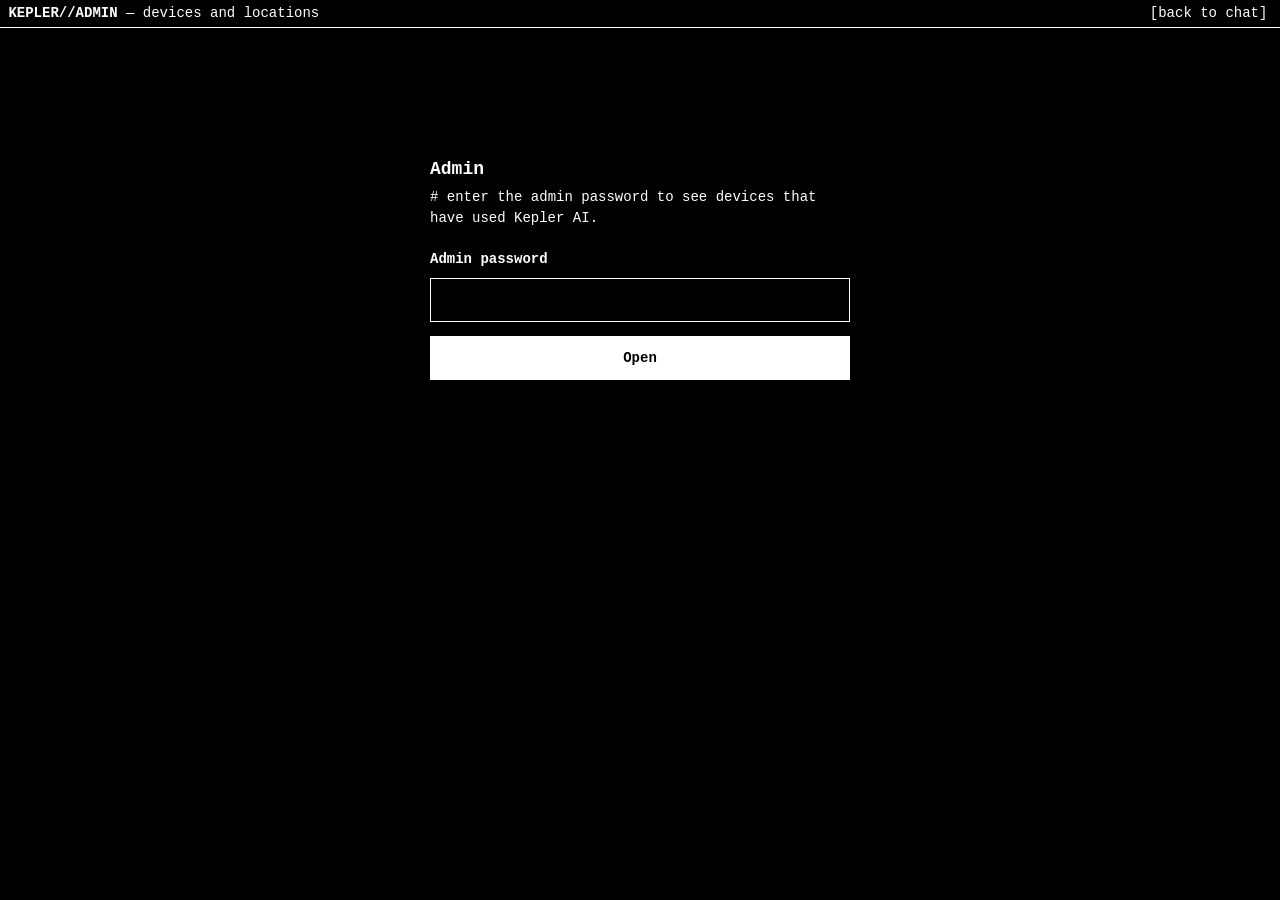
<file: admin/index.html>
<!doctype html>
<html lang="en">
<head>
<meta charset="utf-8">
<meta name="viewport" content="width=device-width, initial-scale=1, viewport-fit=cover">
<meta name="robots" content="noindex, nofollow">
<title>Kepler Admin</title>
<link rel="icon" type="image/svg+xml" href="../brand/icon.svg">
<link rel="icon" type="image/png" sizes="32x32" href="../brand/icon-32.png">
<meta name="theme-color" content="#000000">
<style>
/* Admin page: same terminal look as the site. Black and white only, monospace, no rounded corners. */
:root{--bg:#000;--fg:#fff;--font:ui-monospace,SFMono-Regular,"SF Mono",Menlo,Consolas,"Liberation Mono","DejaVu Sans Mono",monospace;color-scheme:dark}
*,*::before,*::after{box-sizing:border-box;margin:0;padding:0;border-radius:0!important}
html,body{min-height:100%}
body{background:var(--bg);color:var(--fg);font:14px/1.5 var(--font);-webkit-font-smoothing:antialiased}
button,input{font:inherit;color:inherit;background:none;border:0}
button{cursor:pointer}
a{color:inherit;text-underline-offset:3px}
a:hover{background:var(--fg);color:var(--bg);text-decoration:none}
::selection{background:var(--fg);color:var(--bg)}
:focus-visible{outline:1px dashed var(--fg);outline-offset:2px}
[hidden]{display:none!important}
.bar{display:flex;align-items:center;gap:1ch;min-height:28px;padding:0 1ch;white-space:nowrap;overflow:hidden;border-bottom:1px solid var(--fg)}
.bar .grow{flex:1;min-width:0;overflow:hidden;text-overflow:ellipsis}
.bar button,.bar a{padding:0 .5ch;text-decoration:none}
.bar button:hover,.bar a:hover{background:var(--fg);color:var(--bg)}
main{padding:20px 16px 48px;max-width:1400px;margin:0 auto}
h1{font-size:18px;margin-bottom:4px}
.dim::before{content:"# "}
.login{max-width:420px;margin:12vh auto 0}
.login label{display:block;font-weight:700;margin:20px 0 8px}
.login input{width:100%;height:44px;padding:0 12px;border:1px solid var(--fg);outline:none;font-size:16px;caret-color:var(--fg)}
.login input:focus{box-shadow:0 0 0 1px var(--fg)}
.go{margin-top:14px;width:100%;height:44px;background:var(--fg);color:var(--bg);font-weight:700}
.go:hover{background:var(--bg);color:var(--fg);box-shadow:inset 0 0 0 1px var(--fg)}
.err{margin-top:10px;font-weight:700}
.err::before{content:"ERR ";background:var(--fg);color:var(--bg);padding:0 .5ch;margin-right:1ch}
.stats{display:flex;flex-wrap:wrap;gap:12px;margin:18px 0}
.stat{border:1px solid var(--fg);padding:8px 14px;min-width:150px}
.stat b{display:block;font-size:24px}
.find{display:flex;gap:1ch;align-items:center;border:1px solid var(--fg);padding:4px 10px;margin-bottom:12px;max-width:420px}
.find input{flex:1;min-width:0;outline:none;caret-color:var(--fg)}
.wrap{overflow-x:auto;border:1px solid var(--fg)}
table{border-collapse:collapse;width:100%;min-width:900px}
th,td{text-align:left;vertical-align:top;padding:6px 10px;border-bottom:1px solid var(--fg)}
th{background:var(--fg);color:var(--bg);white-space:nowrap;cursor:pointer;user-select:none}
th[aria-sort]::after{content:" ▼"}
th[aria-sort="ascending"]::after{content:" ▲"}
td.n{text-align:right;font-variant-numeric:tabular-nums}
tr:last-child td{border-bottom:0}
.sub{display:block;font-size:12px}
.empty{padding:16px}
.note{margin-top:16px;font-size:12px}
</style>
</head>
<body>
<header class="bar">
  <span class="grow"><b>KEPLER//ADMIN</b> — devices and locations</span>
  <button type="button" id="refresh" hidden>[refresh]</button>
  <button type="button" id="out" hidden>[lock]</button>
  <a href="../">[back to chat]</a>
</header>

<main>
  <form class="login" id="login" autocomplete="on">
    <h1>Admin</h1>
    <p class="dim">enter the admin password to see devices that have used Kepler AI.</p>
    <input type="text" name="username" autocomplete="username" value="kepler-admin" hidden>
    <label for="pw">Admin password</label>
    <input id="pw" name="password" type="password" autocomplete="current-password" required>
    <button type="submit" class="go" id="go">Open</button>
    <p class="err" id="err" role="alert" hidden></p>
  </form>

  <section id="panel" hidden>
    <h1>Devices</h1>
    <p class="dim" id="updated"></p>
    <div class="stats" id="stats"></div>
    <label class="find"><span aria-hidden="true">grep</span><input id="find" type="search" placeholder="filter by device, place or network" aria-label="Filter devices" autocomplete="off"></label>
    <div class="wrap">
      <table>
        <thead><tr>
          <th data-k="label">Device</th>
          <th data-k="place">Location</th>
          <th data-k="isp">Network</th>
          <th data-k="first_seen">First seen</th>
          <th data-k="last_seen" aria-sort="descending">Last seen</th>
          <th data-k="visits">Sign-ins</th>
          <th data-k="messages">Messages</th>
          <th>Map</th>
        </tr></thead>
        <tbody id="rows"></tbody>
      </table>
    </div>
    <p class="note">Locations are approximate (city level, from the IP address). Each device is a browser with the kepler_device cookie, so clearing cookies or using another browser shows up as a new device.</p>
  </section>
</main>

<script>
  const SUPABASE_URL = 'https://zxvbimdxcrslvdpqqalf.supabase.co';
  const SUPABASE_KEY = 'sb_publishable_KGnwpyai1gG2rHBj6XSnmA_VlK-Yc8a';
  const $ = id => document.getElementById(id);
  let password = '', devices = [], sortKey = 'last_seen', sortAsc = false;

  async function load() {
    const res = await fetch(SUPABASE_URL + '/rest/v1/rpc/kepler_admin_devices', {
      method: 'POST',
      headers: { apikey: SUPABASE_KEY, Authorization: 'Bearer ' + SUPABASE_KEY, 'Content-Type': 'application/json' },
      body: JSON.stringify({ p_password: password }),
    });
    const data = await res.json().catch(() => null);
    if (!res.ok) throw new Error(data && /admin password/i.test(data.message || '') ? 'wrong admin password.' : 'could not load devices. try again.');
    devices = Array.isArray(data) ? data : [];
    render();
  }

  $('login').addEventListener('submit', async e => {
    e.preventDefault();
    password = $('pw').value;
    $('go').disabled = true; $('go').textContent = 'Checking…'; $('err').hidden = true;
    try {
      await load();
      $('login').hidden = true; $('panel').hidden = false; $('refresh').hidden = false; $('out').hidden = false;
      $('pw').value = '';
    } catch (er) {
      password = '';
      $('err').textContent = er.message || 'could not reach the server.'; $('err').hidden = false; $('pw').select();
    } finally { $('go').disabled = false; $('go').textContent = 'Open'; }
  });
  $('refresh').onclick = () => load().catch(er => alert(er.message));
  $('out').onclick = () => { password = ''; devices = []; $('rows').innerHTML = ''; $('panel').hidden = true; $('login').hidden = false; $('refresh').hidden = true; $('out').hidden = true; $('pw').focus(); };
  $('find').addEventListener('input', render);
  document.querySelectorAll('th[data-k]').forEach(th => th.onclick = () => {
    const k = th.dataset.k;
    if (sortKey === k) sortAsc = !sortAsc; else { sortKey = k; sortAsc = k === 'label' || k === 'place' || k === 'isp'; }
    render();
  });

  const place = d => [d.city, d.region, d.country].filter(Boolean).join(', ');
  const when = t => t ? new Date(t).toLocaleString() : '';
  const ago = t => {
    if (!t) return '';
    const s = (Date.now() - new Date(t)) / 1000;
    return s < 60 ? 'just now' : s < 3600 ? Math.round(s / 60) + ' min ago' : s < 86400 ? Math.round(s / 3600) + ' h ago' : Math.round(s / 86400) + ' days ago';
  };
  function cell(tr, text, sub, cls) {
    const td = document.createElement('td'); if (cls) td.className = cls;
    td.append(text ?? '');
    if (sub) { const s = document.createElement('span'); s.className = 'sub'; s.textContent = sub; td.appendChild(s); }
    tr.appendChild(td); return td;
  }
  function render() {
    const q = $('find').value.trim().toLowerCase();
    const val = (d, k) => k === 'place' ? place(d) : d[k];
    const list = devices
      .filter(d => !q || [d.label, place(d), d.isp, d.user_agent, d.id].some(x => (x || '').toLowerCase().includes(q)))
      .sort((a, b) => {
        const x = val(a, sortKey) ?? '', y = val(b, sortKey) ?? '';
        const c = typeof x === 'number' && typeof y === 'number' ? x - y : String(x).localeCompare(String(y));
        return sortAsc ? c : -c;
      });
    document.querySelectorAll('th[data-k]').forEach(th => {
      if (th.dataset.k === sortKey) th.setAttribute('aria-sort', sortAsc ? 'ascending' : 'descending'); else th.removeAttribute('aria-sort');
    });

    const day = Date.now() - 86400000;
    const countries = new Set(devices.map(d => d.country).filter(Boolean));
    $('stats').innerHTML = '';
    for (const [n, label] of [
      [devices.length, 'devices'],
      [devices.filter(d => new Date(d.last_seen) > day).length, 'active in 24 h'],
      [countries.size, countries.size === 1 ? 'country' : 'countries'],
      [devices.reduce((s, d) => s + (d.messages || 0), 0), 'messages'],
    ]) {
      const box = document.createElement('div'); box.className = 'stat';
      const b = document.createElement('b'); b.textContent = n;
      box.append(b, label); $('stats').appendChild(box);
    }
    $('updated').textContent = 'loaded ' + new Date().toLocaleTimeString();

    const rows = $('rows'); rows.innerHTML = '';
    if (!list.length) {
      const tr = document.createElement('tr'); const td = document.createElement('td');
      td.colSpan = 8; td.className = 'empty';
      td.textContent = devices.length ? 'no devices match the filter.' : 'no devices yet. they appear after someone signs in or sends a message.';
      tr.appendChild(td); rows.appendChild(tr); return;
    }
    for (const d of list) {
      const tr = document.createElement('tr');
      const dev = cell(tr, d.label || 'Unknown device', d.id.slice(0, 8));
      dev.title = d.user_agent || '';
      cell(tr, place(d) || 'unknown', d.timezone || '');
      cell(tr, d.isp || '');
      cell(tr, when(d.first_seen));
      cell(tr, ago(d.last_seen), when(d.last_seen));
      cell(tr, String(d.visits ?? 0), '', 'n');
      cell(tr, String(d.messages ?? 0), '', 'n');
      const m = cell(tr, '');
      if (d.lat != null && d.lon != null) {
        const a = document.createElement('a');
        a.href = `https://www.openstreetmap.org/?mlat=${d.lat}&mlon=${d.lon}#map=10/${d.lat}/${d.lon}`;
        a.target = '_blank'; a.rel = 'noopener noreferrer'; a.textContent = '[map]';
        m.appendChild(a);
      }
      rows.appendChild(tr);
    }
  }
</script>
</body>
</html>
</file>
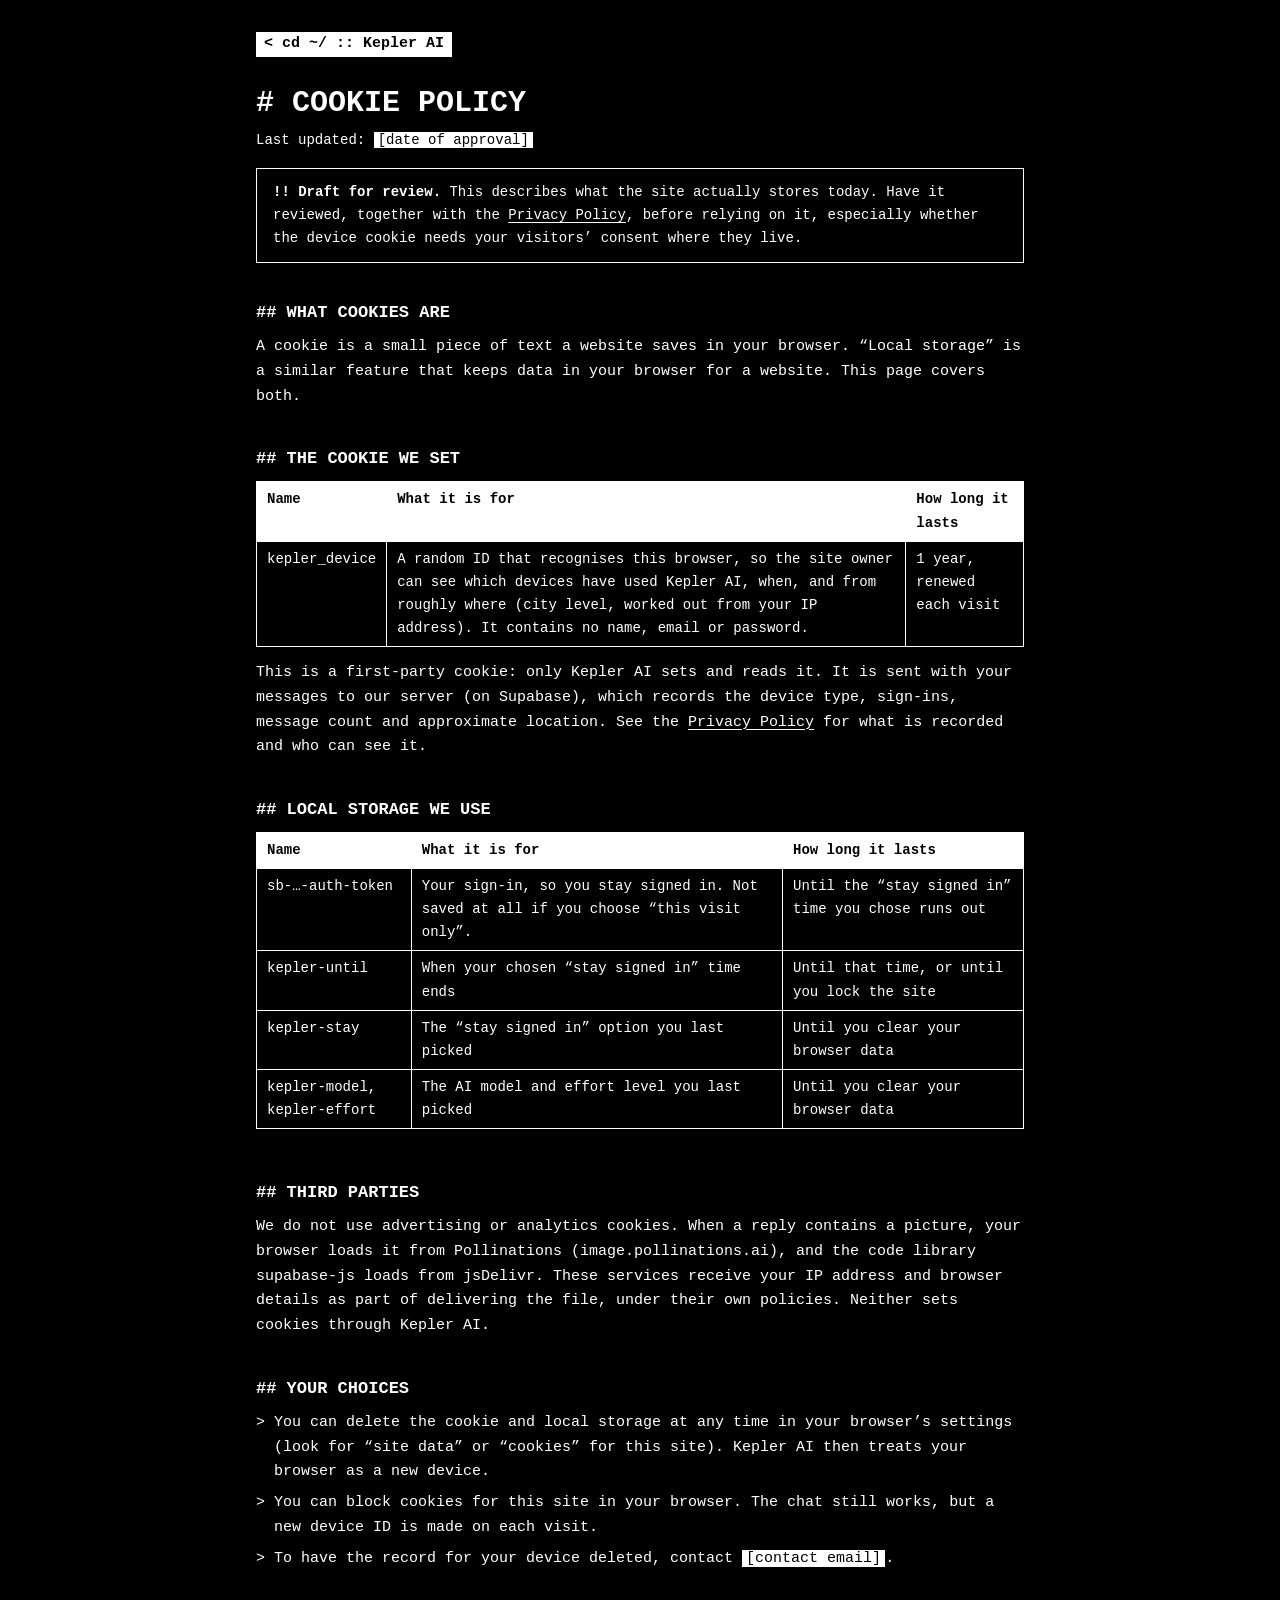
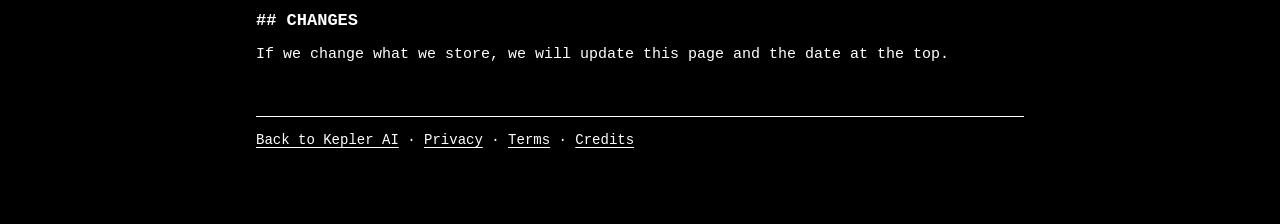
<file: cookies.html>
<!doctype html>
<html lang="en">
<head>
<meta charset="utf-8">
<meta name="viewport" content="width=device-width, initial-scale=1">
<title>Cookie Policy · Kepler AI</title>
<link rel="icon" type="image/svg+xml" href="brand/icon.svg">
<link rel="icon" type="image/png" sizes="32x32" href="brand/icon-32.png">
<link rel="stylesheet" href="assets/legal.css">
</head>
<body>
<main>
<a class="top" href="./"><img src="brand/logo.png" alt="" width="38" height="25">Kepler AI</a>
<h1>Cookie Policy</h1>
<p class="meta">Last updated: <span class="todo">[date of approval]</span></p>

<div class="draft" role="note"><strong>Draft for review.</strong> This describes what the site actually stores today. Have it reviewed, together with the <a href="privacy.html">Privacy Policy</a>, before relying on it, especially whether the device cookie needs your visitors’ consent where they live.</div>

<h2>What cookies are</h2>
<p>A cookie is a small piece of text a website saves in your browser. “Local storage” is a similar feature that keeps data in your browser for a website. This page covers both.</p>

<h2>The cookie we set</h2>
<div class="table-wrap"><table>
  <tr><th>Name</th><th>What it is for</th><th>How long it lasts</th></tr>
  <tr><td>kepler_device</td><td>A random ID that recognises this browser, so the site owner can see which devices have used Kepler AI, when, and from roughly where (city level, worked out from your IP address). It contains no name, email or password.</td><td>1 year, renewed each visit</td></tr>
</table></div>
<p>This is a first-party cookie: only Kepler AI sets and reads it. It is sent with your messages to our server (on Supabase), which records the device type, sign-ins, message count and approximate location. See the <a href="privacy.html">Privacy Policy</a> for what is recorded and who can see it.</p>

<h2>Local storage we use</h2>
<div class="table-wrap"><table>
  <tr><th>Name</th><th>What it is for</th><th>How long it lasts</th></tr>
  <tr><td>sb-…-auth-token</td><td>Your sign-in, so you stay signed in. Not saved at all if you choose “this visit only”.</td><td>Until the “stay signed in” time you chose runs out</td></tr>
  <tr><td>kepler-until</td><td>When your chosen “stay signed in” time ends</td><td>Until that time, or until you lock the site</td></tr>
  <tr><td>kepler-stay</td><td>The “stay signed in” option you last picked</td><td>Until you clear your browser data</td></tr>
  <tr><td>kepler-model, kepler-effort</td><td>The AI model and effort level you last picked</td><td>Until you clear your browser data</td></tr>
</table></div>

<h2>Third parties</h2>
<p>We do not use advertising or analytics cookies. When a reply contains a picture, your browser loads it from Pollinations (image.pollinations.ai), and the code library supabase-js loads from jsDelivr. These services receive your IP address and browser details as part of delivering the file, under their own policies. Neither sets cookies through Kepler AI.</p>

<h2>Your choices</h2>
<ul>
  <li>You can delete the cookie and local storage at any time in your browser’s settings (look for “site data” or “cookies” for this site). Kepler AI then treats your browser as a new device.</li>
  <li>You can block cookies for this site in your browser. The chat still works, but a new device ID is made on each visit.</li>
  <li>To have the record for your device deleted, contact <span class="todo">[contact email]</span>.</li>
</ul>

<h2>Changes</h2>
<p>If we change what we store, we will update this page and the date at the top.</p>

<footer><a href="./">Back to Kepler AI</a> · <a href="privacy.html">Privacy</a> · <a href="terms.html">Terms</a> · <a href="credits.html">Credits</a></footer>
</main>
</body>
</html>
</file>
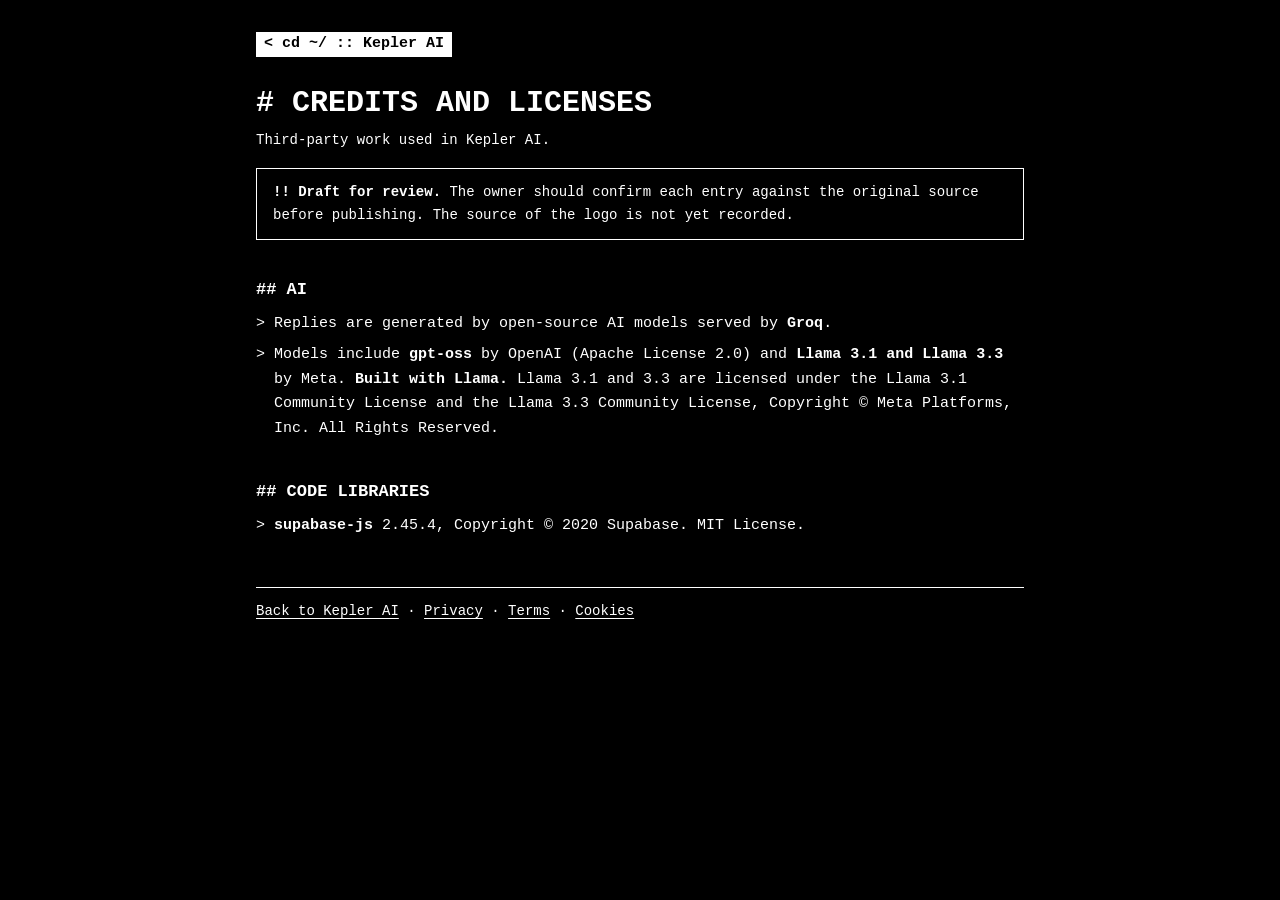
<file: credits.html>
<!doctype html>
<html lang="en">
<head>
<meta charset="utf-8">
<meta name="viewport" content="width=device-width, initial-scale=1">
<title>Credits · Kepler AI</title>
<link rel="icon" type="image/svg+xml" href="brand/icon.svg">
<link rel="icon" type="image/png" sizes="32x32" href="brand/icon-32.png">
<link rel="stylesheet" href="assets/legal.css">
</head>
<body>
<main>
<a class="top" href="./"><img src="brand/logo.png" alt="" width="38" height="25">Kepler AI</a>
<h1>Credits and licenses</h1>
<p class="meta">Third-party work used in Kepler AI.</p>

<div class="draft" role="note"><strong>Draft for review.</strong> The owner should confirm each entry against the original source before publishing. The source of the logo is not yet recorded.</div>

<h2>AI</h2>
<ul>
  <li>Replies are generated by open-source AI models served by <strong>Groq</strong>.</li>
  <li>Models include <strong>gpt-oss</strong> by OpenAI (Apache License 2.0) and <strong>Llama 3.1 and Llama 3.3</strong> by Meta. <strong>Built with Llama.</strong> Llama 3.1 and 3.3 are licensed under the Llama 3.1 Community License and the Llama 3.3 Community License, Copyright © Meta Platforms, Inc. All Rights Reserved.</li>
</ul>

<h2>Code libraries</h2>
<ul>
  <li><strong>supabase-js</strong> 2.45.4, Copyright © 2020 Supabase. MIT License.</li>
</ul>

<footer><a href="./">Back to Kepler AI</a> · <a href="privacy.html">Privacy</a> · <a href="terms.html">Terms</a> · <a href="cookies.html">Cookies</a></footer>
</main>
</body>
</html>
</file>
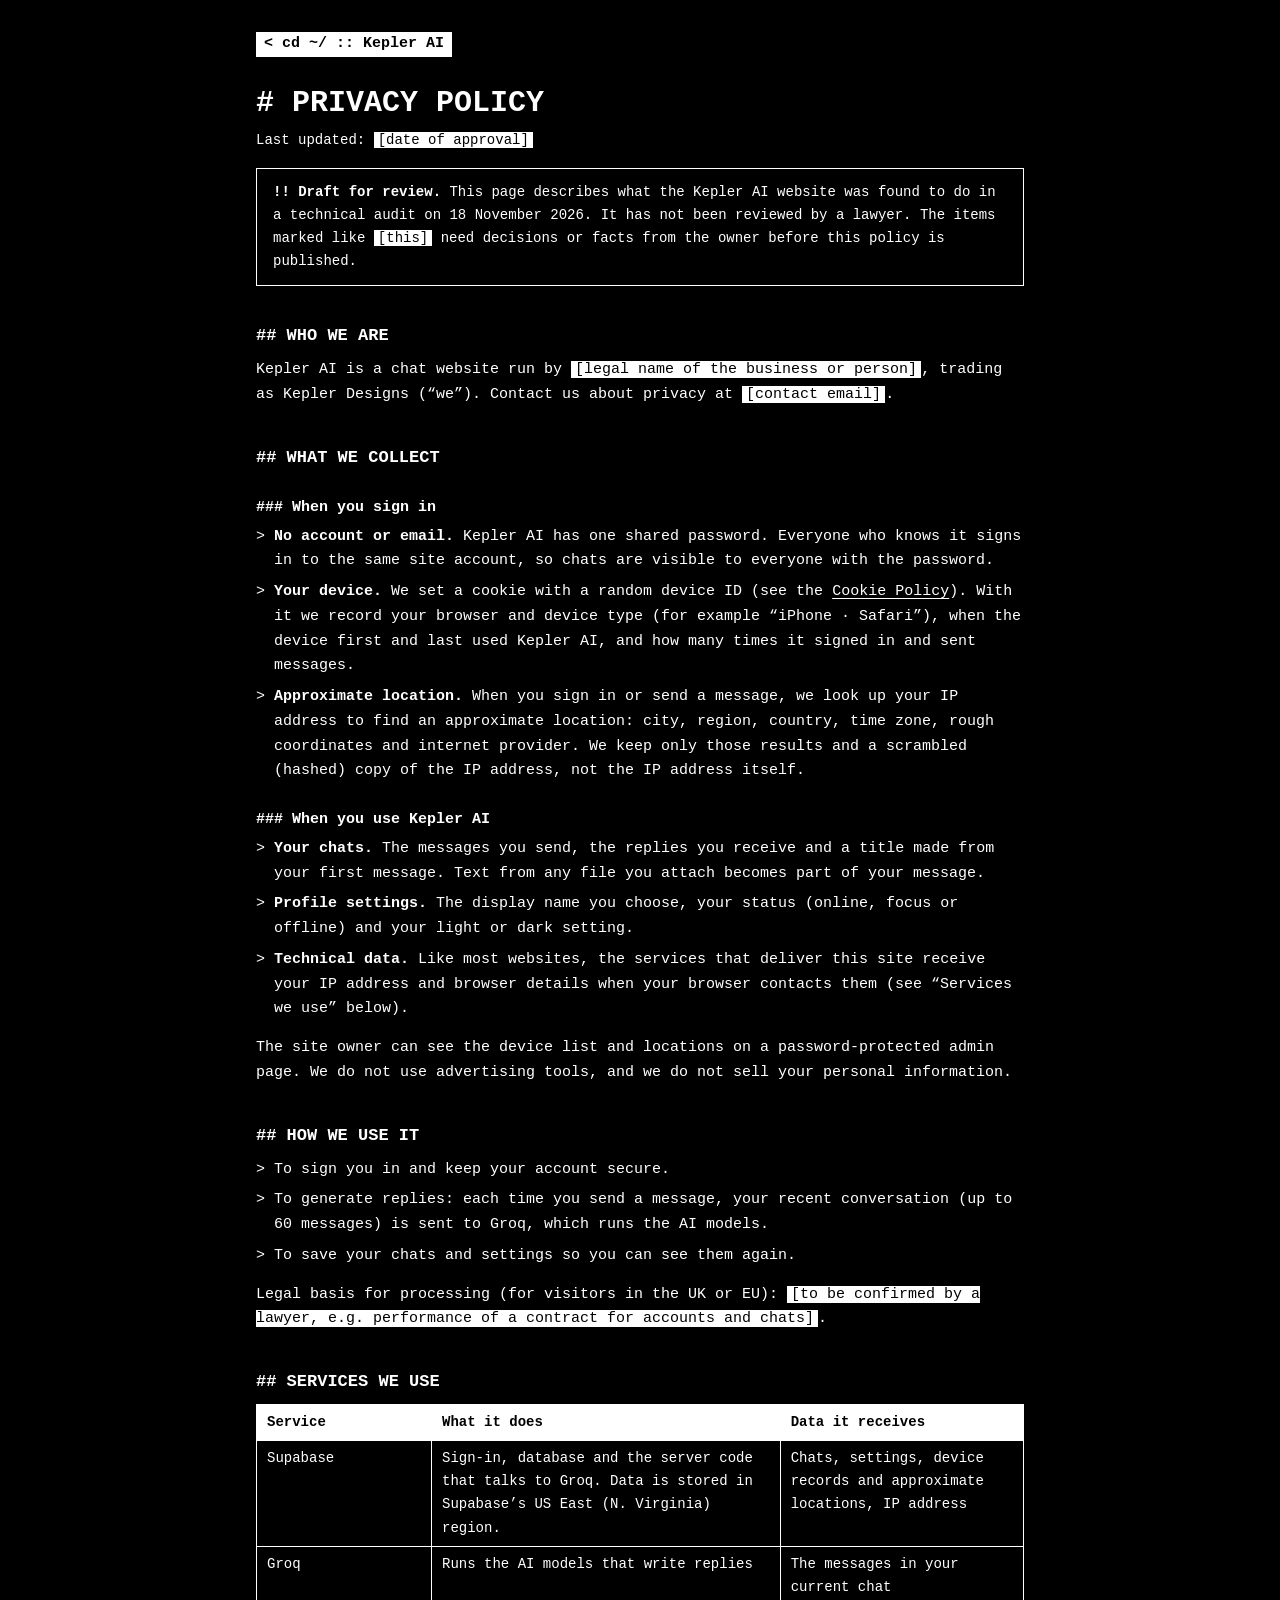
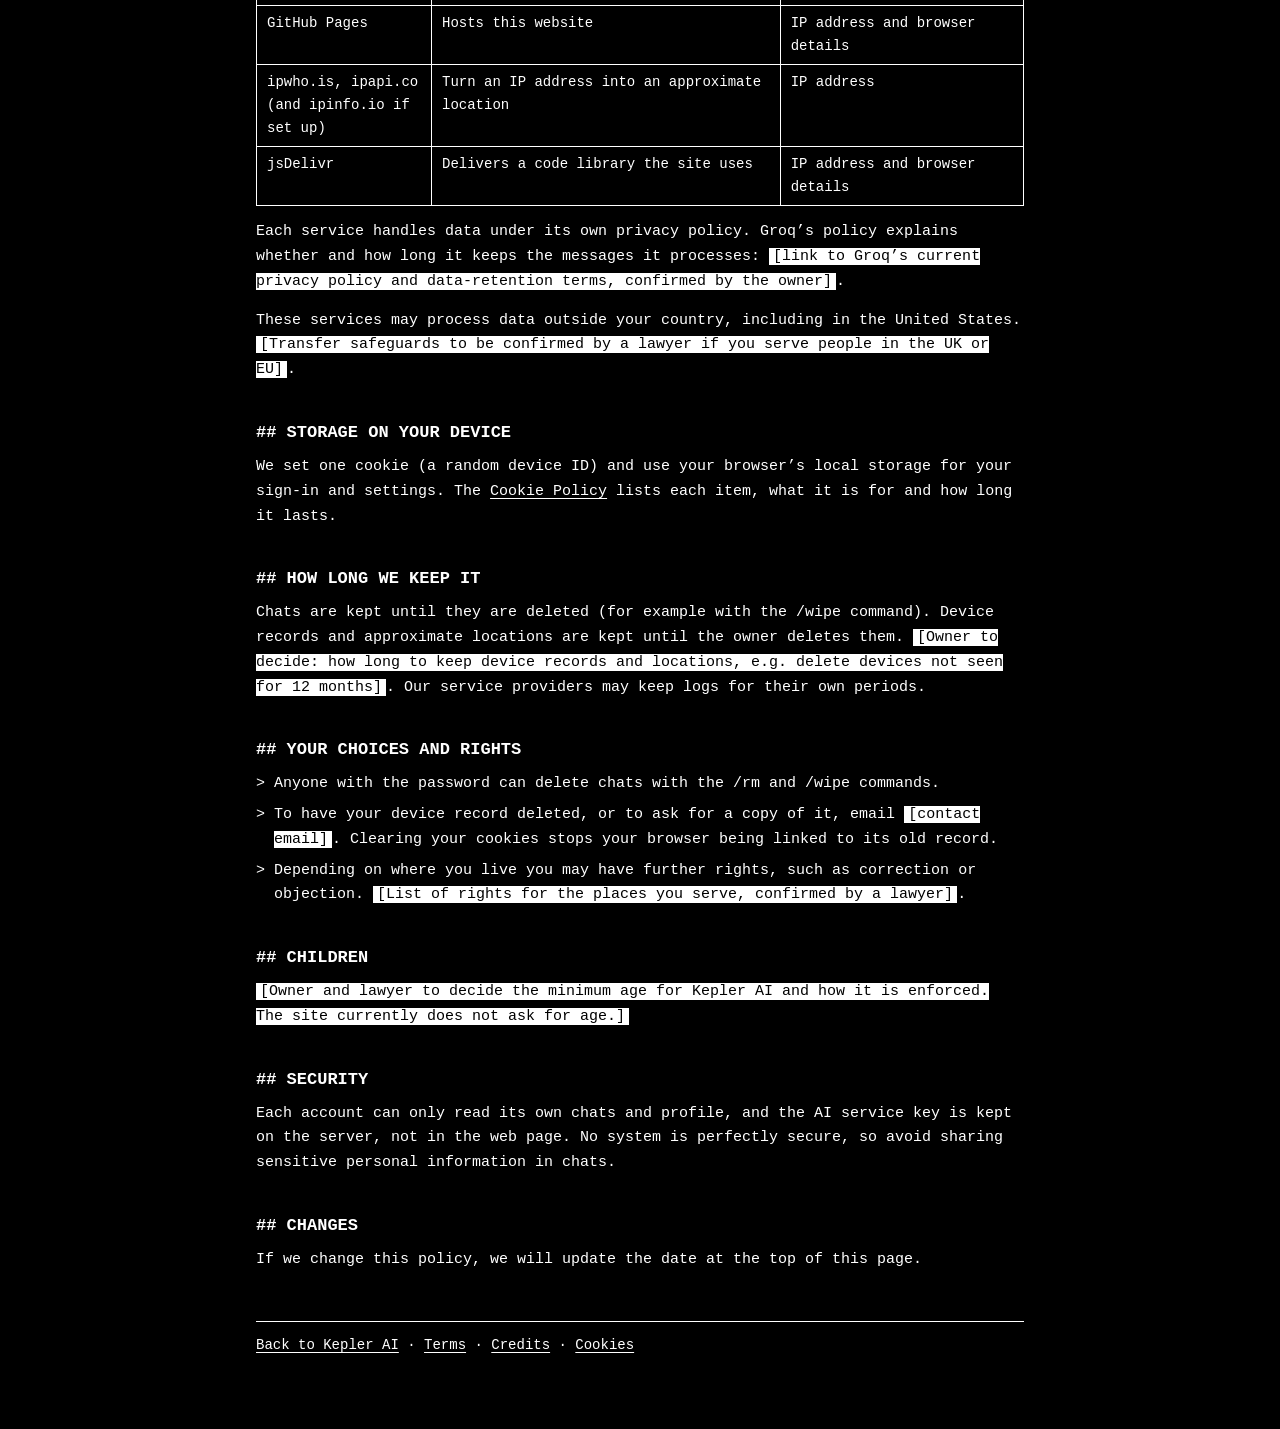
<file: privacy.html>
<!doctype html>
<html lang="en">
<head>
<meta charset="utf-8">
<meta name="viewport" content="width=device-width, initial-scale=1">
<title>Privacy Policy · Kepler AI</title>
<link rel="icon" type="image/svg+xml" href="brand/icon.svg">
<link rel="icon" type="image/png" sizes="32x32" href="brand/icon-32.png">
<link rel="stylesheet" href="assets/legal.css">
</head>
<body>
<main>
<a class="top" href="./"><img src="brand/logo.png" alt="" width="38" height="25">Kepler AI</a>
<h1>Privacy Policy</h1>
<p class="meta">Last updated: <span class="todo">[date of approval]</span></p>

<div class="draft" role="note"><strong>Draft for review.</strong> This page describes what the Kepler AI website was found to do in a technical audit on 18 November 2026. It has not been reviewed by a lawyer. The items marked like <span class="todo">[this]</span> need decisions or facts from the owner before this policy is published.</div>

<h2>Who we are</h2>
<p>Kepler AI is a chat website run by <span class="todo">[legal name of the business or person]</span>, trading as Kepler Designs (“we”). Contact us about privacy at <span class="todo">[contact email]</span>.</p>

<h2>What we collect</h2>
<h3>When you sign in</h3>
<ul>
  <li><strong>No account or email.</strong> Kepler AI has one shared password. Everyone who knows it signs in to the same site account, so chats are visible to everyone with the password.</li>
  <li><strong>Your device.</strong> We set a cookie with a random device ID (see the <a href="cookies.html">Cookie Policy</a>). With it we record your browser and device type (for example “iPhone · Safari”), when the device first and last used Kepler AI, and how many times it signed in and sent messages.</li>
  <li><strong>Approximate location.</strong> When you sign in or send a message, we look up your IP address to find an approximate location: city, region, country, time zone, rough coordinates and internet provider. We keep only those results and a scrambled (hashed) copy of the IP address, not the IP address itself.</li>
</ul>
<h3>When you use Kepler AI</h3>
<ul>
  <li><strong>Your chats.</strong> The messages you send, the replies you receive and a title made from your first message. Text from any file you attach becomes part of your message.</li>
  <li><strong>Profile settings.</strong> The display name you choose, your status (online, focus or offline) and your light or dark setting.</li>
  <li><strong>Technical data.</strong> Like most websites, the services that deliver this site receive your IP address and browser details when your browser contacts them (see “Services we use” below).</li>
</ul>
<p>The site owner can see the device list and locations on a password-protected admin page. We do not use advertising tools, and we do not sell your personal information.</p>

<h2>How we use it</h2>
<ul>
  <li>To sign you in and keep your account secure.</li>
  <li>To generate replies: each time you send a message, your recent conversation (up to 60 messages) is sent to Groq, which runs the AI models.</li>
  <li>To save your chats and settings so you can see them again.</li>
</ul>
<p>Legal basis for processing (for visitors in the UK or EU): <span class="todo">[to be confirmed by a lawyer, e.g. performance of a contract for accounts and chats]</span>.</p>

<h2>Services we use</h2>
<div class="table-wrap"><table>
  <tr><th>Service</th><th>What it does</th><th>Data it receives</th></tr>
  <tr><td>Supabase</td><td>Sign-in, database and the server code that talks to Groq. Data is stored in Supabase’s US East (N. Virginia) region.</td><td>Chats, settings, device records and approximate locations, IP address</td></tr>
  <tr><td>Groq</td><td>Runs the AI models that write replies</td><td>The messages in your current chat</td></tr>
  <tr><td>GitHub Pages</td><td>Hosts this website</td><td>IP address and browser details</td></tr>
  <tr><td>ipwho.is, ipapi.co (and ipinfo.io if set up)</td><td>Turn an IP address into an approximate location</td><td>IP address</td></tr>
  <tr><td>jsDelivr</td><td>Delivers a code library the site uses</td><td>IP address and browser details</td></tr>
</table></div>
<p>Each service handles data under its own privacy policy. Groq’s policy explains whether and how long it keeps the messages it processes: <span class="todo">[link to Groq’s current privacy policy and data-retention terms, confirmed by the owner]</span>.</p>
<p>These services may process data outside your country, including in the United States. <span class="todo">[Transfer safeguards to be confirmed by a lawyer if you serve people in the UK or EU]</span>.</p>

<h2>Storage on your device</h2>
<p>We set one cookie (a random device ID) and use your browser’s local storage for your sign-in and settings. The <a href="cookies.html">Cookie Policy</a> lists each item, what it is for and how long it lasts.</p>

<h2>How long we keep it</h2>
<p>Chats are kept until they are deleted (for example with the /wipe command). Device records and approximate locations are kept until the owner deletes them. <span class="todo">[Owner to decide: how long to keep device records and locations, e.g. delete devices not seen for 12 months]</span>. Our service providers may keep logs for their own periods.</p>

<h2>Your choices and rights</h2>
<ul>
  <li>Anyone with the password can delete chats with the /rm and /wipe commands.</li>
  <li>To have your device record deleted, or to ask for a copy of it, email <span class="todo">[contact email]</span>. Clearing your cookies stops your browser being linked to its old record.</li>
  <li>Depending on where you live you may have further rights, such as correction or objection. <span class="todo">[List of rights for the places you serve, confirmed by a lawyer]</span>.</li>
</ul>

<h2>Children</h2>
<p><span class="todo">[Owner and lawyer to decide the minimum age for Kepler AI and how it is enforced. The site currently does not ask for age.]</span></p>

<h2>Security</h2>
<p>Each account can only read its own chats and profile, and the AI service key is kept on the server, not in the web page. No system is perfectly secure, so avoid sharing sensitive personal information in chats.</p>

<h2>Changes</h2>
<p>If we change this policy, we will update the date at the top of this page.</p>

<footer><a href="./">Back to Kepler AI</a> · <a href="terms.html">Terms</a> · <a href="credits.html">Credits</a> · <a href="cookies.html">Cookies</a></footer>
</main>
</body>
</html>
</file>
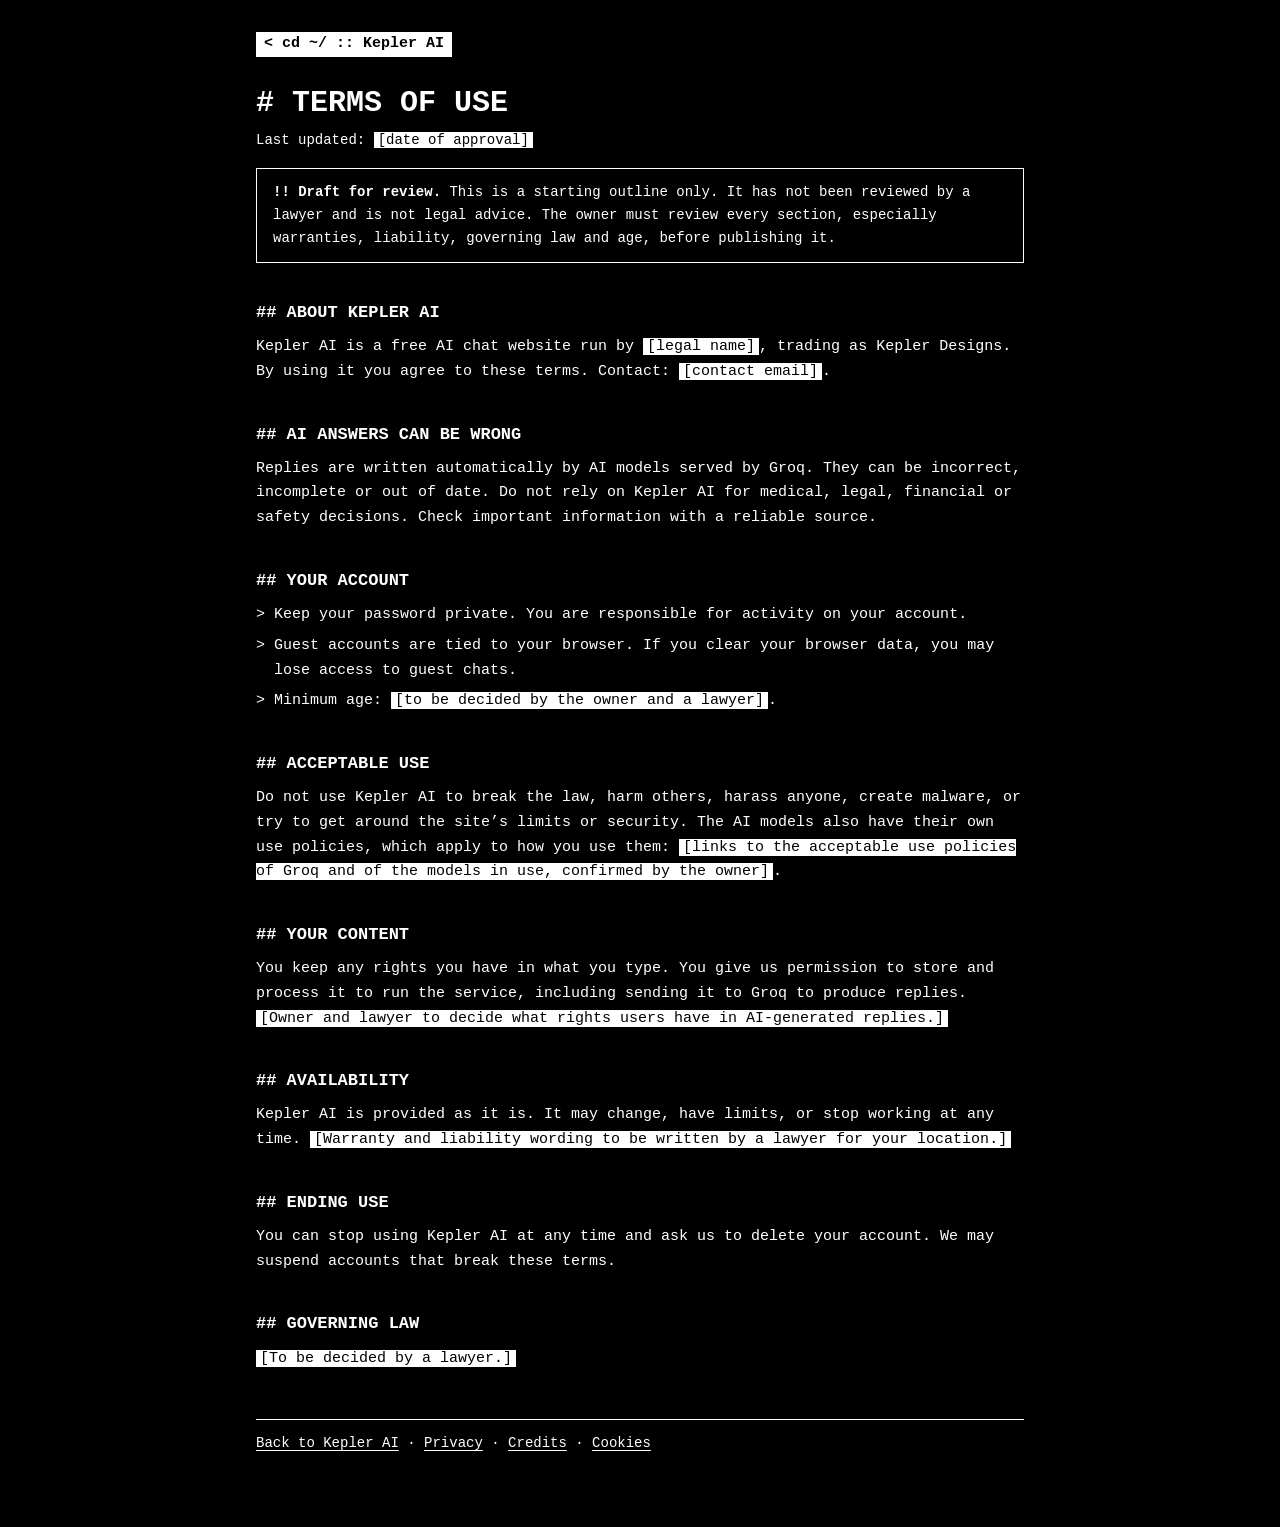
<file: terms.html>
<!doctype html>
<html lang="en">
<head>
<meta charset="utf-8">
<meta name="viewport" content="width=device-width, initial-scale=1">
<title>Terms of Use · Kepler AI</title>
<link rel="icon" type="image/svg+xml" href="brand/icon.svg">
<link rel="icon" type="image/png" sizes="32x32" href="brand/icon-32.png">
<link rel="stylesheet" href="assets/legal.css">
</head>
<body>
<main>
<a class="top" href="./"><img src="brand/logo.png" alt="" width="38" height="25">Kepler AI</a>
<h1>Terms of Use</h1>
<p class="meta">Last updated: <span class="todo">[date of approval]</span></p>

<div class="draft" role="note"><strong>Draft for review.</strong> This is a starting outline only. It has not been reviewed by a lawyer and is not legal advice. The owner must review every section, especially warranties, liability, governing law and age, before publishing it.</div>

<h2>About Kepler AI</h2>
<p>Kepler AI is a free AI chat website run by <span class="todo">[legal name]</span>, trading as Kepler Designs. By using it you agree to these terms. Contact: <span class="todo">[contact email]</span>.</p>

<h2>AI answers can be wrong</h2>
<p>Replies are written automatically by AI models served by Groq. They can be incorrect, incomplete or out of date. Do not rely on Kepler AI for medical, legal, financial or safety decisions. Check important information with a reliable source.</p>

<h2>Your account</h2>
<ul>
  <li>Keep your password private. You are responsible for activity on your account.</li>
  <li>Guest accounts are tied to your browser. If you clear your browser data, you may lose access to guest chats.</li>
  <li>Minimum age: <span class="todo">[to be decided by the owner and a lawyer]</span>.</li>
</ul>

<h2>Acceptable use</h2>
<p>Do not use Kepler AI to break the law, harm others, harass anyone, create malware, or try to get around the site’s limits or security. The AI models also have their own use policies, which apply to how you use them: <span class="todo">[links to the acceptable use policies of Groq and of the models in use, confirmed by the owner]</span>.</p>

<h2>Your content</h2>
<p>You keep any rights you have in what you type. You give us permission to store and process it to run the service, including sending it to Groq to produce replies. <span class="todo">[Owner and lawyer to decide what rights users have in AI-generated replies.]</span></p>

<h2>Availability</h2>
<p>Kepler AI is provided as it is. It may change, have limits, or stop working at any time. <span class="todo">[Warranty and liability wording to be written by a lawyer for your location.]</span></p>

<h2>Ending use</h2>
<p>You can stop using Kepler AI at any time and ask us to delete your account. We may suspend accounts that break these terms.</p>

<h2>Governing law</h2>
<p><span class="todo">[To be decided by a lawyer.]</span></p>

<footer><a href="./">Back to Kepler AI</a> · <a href="privacy.html">Privacy</a> · <a href="credits.html">Credits</a> · <a href="cookies.html">Cookies</a></footer>
</main>
</body>
</html>
</file>
<file: assets/legal.css>
/* Terminal look to match the main site: black and white only, monospace, no rounded corners. */
*,*::before,*::after{box-sizing:border-box;border-radius:0!important}
html{-webkit-text-size-adjust:100%;color-scheme:dark}
body{margin:0;background:#000;color:#fff;font-family:ui-monospace,SFMono-Regular,"SF Mono",Menlo,Consolas,"Liberation Mono","DejaVu Sans Mono",monospace;font-size:15px;line-height:1.65;-webkit-font-smoothing:antialiased}
::selection{background:#fff;color:#000}
main{max-width:800px;margin:0 auto;padding:32px 16px 72px}
.top{display:inline-block;margin-bottom:28px;padding:0 8px;background:#fff;color:#000;text-decoration:none;font-weight:700}
.top::before{content:"< cd ~/ :: "}
.top img{display:none}
h1{font-size:clamp(22px,4vw,30px);font-weight:700;line-height:1.2;margin:0 0 8px;text-transform:uppercase}
h1::before{content:"# "}
h2{font-size:17px;font-weight:700;margin:36px 0 8px;text-transform:uppercase}
h2::before{content:"## "}
h3{font-size:15px;font-weight:700;margin:24px 0 4px}
h3::before{content:"### "}
p,ul,table{margin:0 0 14px}
ul{padding-left:0;list-style:none}
li{margin-bottom:6px;padding-left:2ch;text-indent:-2ch}
li::before{content:"> "}
a{color:#fff;text-decoration:underline;text-underline-offset:3px}
a:hover{background:#fff;color:#000;text-decoration:none}
:focus-visible{outline:1px dashed #fff;outline-offset:2px}
.meta{font-size:14px}
.draft{border:1px solid #fff;padding:12px 16px;font-size:14px;margin:16px 0 24px}
.draft::before{content:"!! ";font-weight:700}
.todo{background:#fff;color:#000;padding:0 4px}
.table-wrap{overflow-x:auto}
table{border-collapse:collapse;width:100%;font-size:14px}
th,td{text-align:left;vertical-align:top;border:1px solid #fff;padding:6px 10px}
th{font-weight:700;background:#fff;color:#000}
footer{margin-top:48px;padding-top:12px;border-top:1px solid #fff;font-size:14px}
</file>
